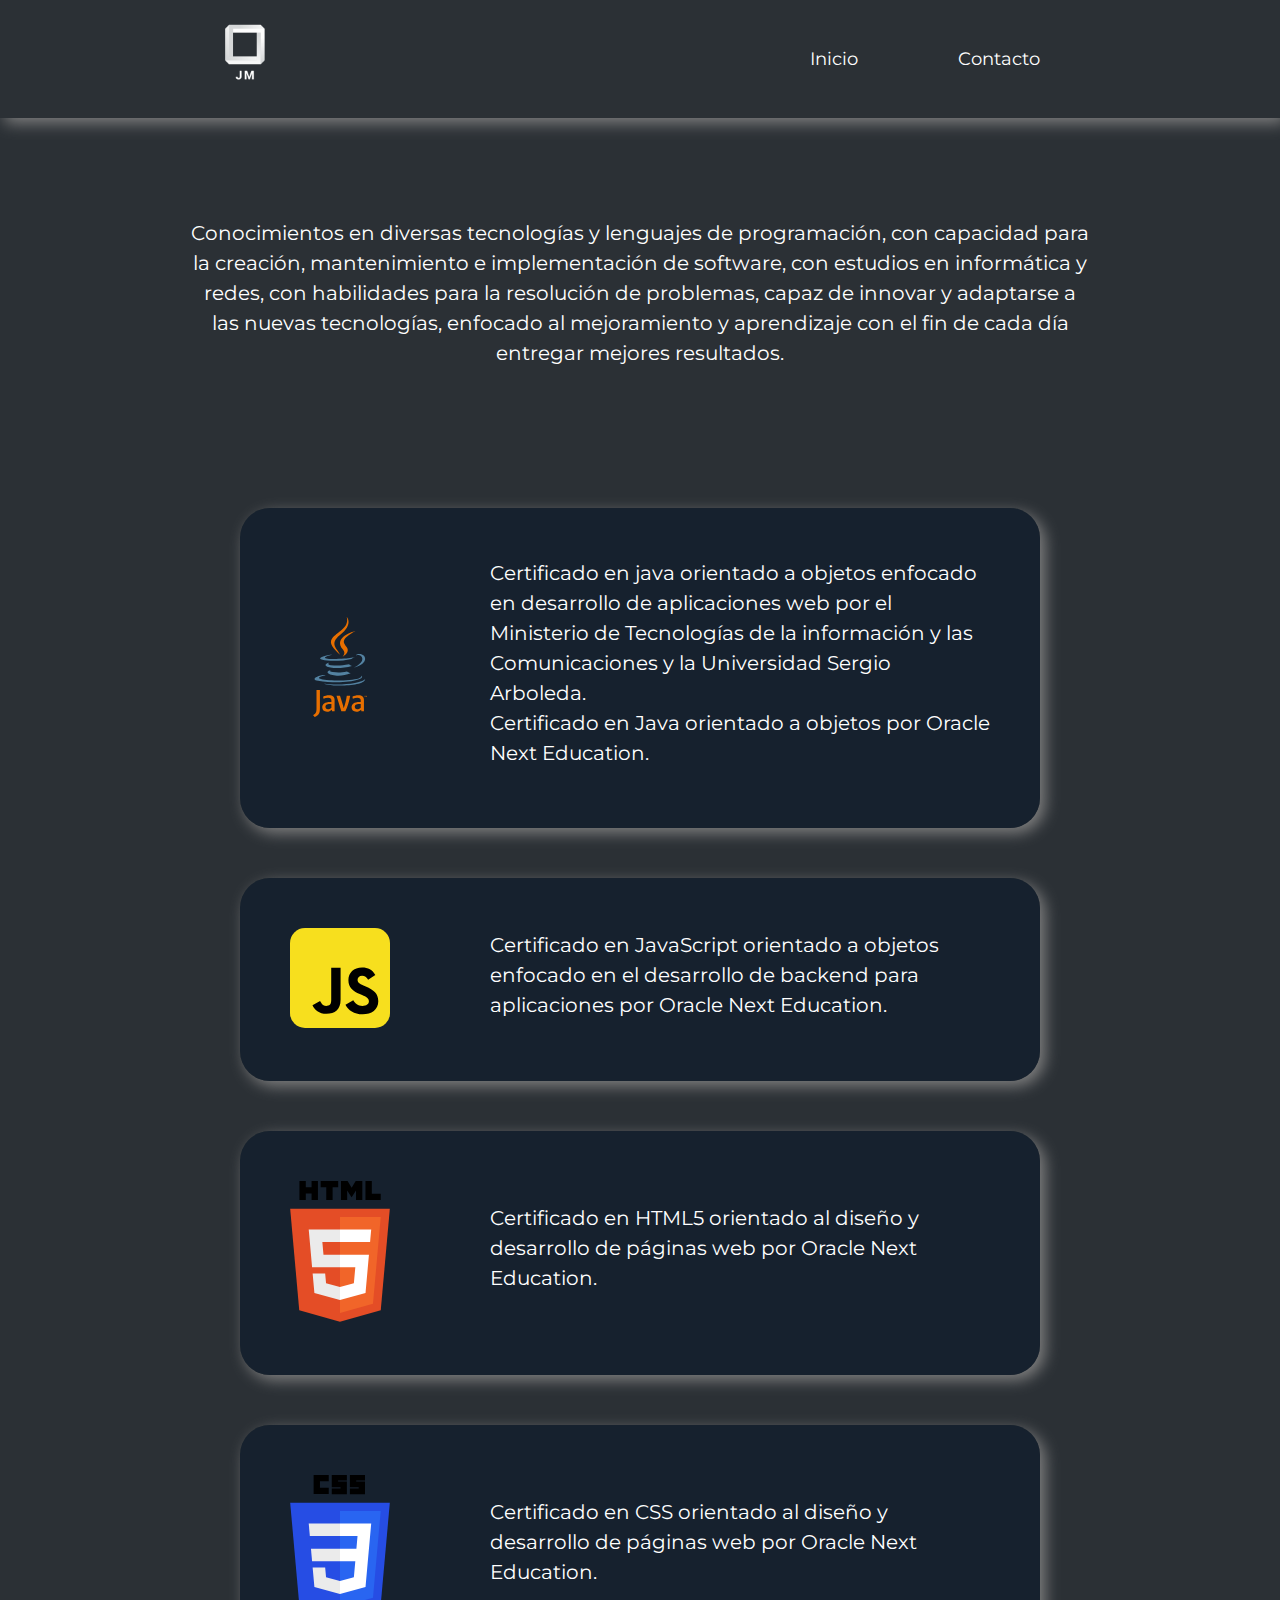
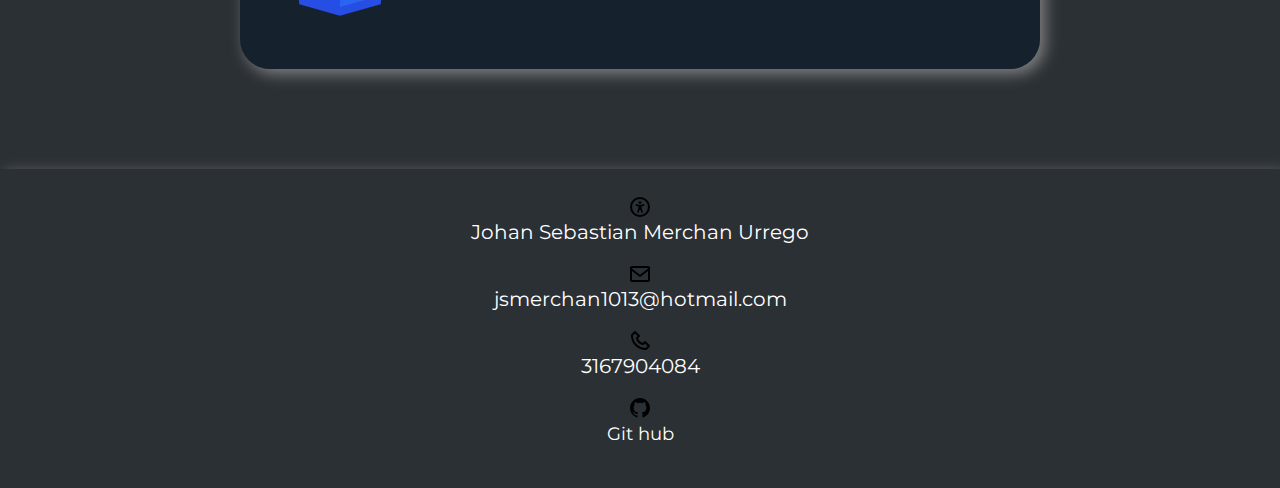
<file: index.html>
<!DOCTYPE html>
<html lang="es">

<head>
    <meta charset="UTF-8">
    <meta http-equiv="X-UA-Compatible" content="IE=edge">
    <meta name="viewport" content="width=device-width, initial-scale=1.0, user-scalable=no">
    <title>Johan Merchan</title>
    <link rel="icon" href="img/logo_transparent.png" type="image/x-icon" />
    <link rel="preconnect" href="https://fonts.googleapis.com">
    <link rel="preconnect" href="https://fonts.gstatic.com" crossorigin>
    <link
        href="https://fonts.googleapis.com/css2?family=Montserrat:wght@300;400;700&family=Open+Sans:wght@300;400;700&family=Playfair+Display&family=Source+Sans+Pro&display=swap"
        rel="stylesheet">
    <link rel="stylesheet" href="assets/base/reset.css">
    <link rel="stylesheet" href="assets/base/variables.css">
    <link rel="stylesheet" href="assets/base/base.css">
    <link rel="stylesheet" href="assets/componentes/index.css">
</head>

<body>
    <header class="container header__container">
        <a href="index.html" class="header__a">
            <img src="img/logo_transparent.png" alt="logo js" class="header__logo" />
        </a>
            <div class="menu__resp" id="mostrar">
                <il class="menu__link menu"><a class="menu__link-a" href="#">Menu</a></il>
            </div>
        <nav id="menu__mostrar" class="header__nav header__nav-remove">
            <ul class="header__list-nav">
                <li class="header__link li__resp"><a class="header__link-a" href="index.html">Inicio</a></li>
               <!--<li class="header__link li__resp"><a class="header__link-a" href="screens/proyectos.html">Proyectos</a></li>-->
                <li class="header__link li__resp"><a class="header__link-a" href="screens/contacto.html">Contacto</a></li>
            </ul>
        </nav>
    </header>
    <main class="container index__container flex flex--center flex--column">
    <!--   <section class="section__slider">
            <div class="slider">
                <div class="sliders">
                    <input type="radio" name="radio-btn" id="radio1" class="radio">
                    <input type="radio" name="radio-btn" id="radio2" class="radio">
                    <input type="radio" name="radio-btn" id="radio3" class="radio">
                    <input type="radio" name="radio-btn" id="radio4" class="radio">
                    <input type="radio" name="radio-btn" id="radio5" class="radio">

                    <figure class="slide__fig first">
                        <a href="screens/proyectos.html#project1">
                            <img src="img/1.jpg" alt="prueba1" class="slide__img">
                            <div class="slide__div-content">
                                <h2 class="slide__title">Combinación de ropa</h2>
                                <p class="slide__p">
                                    Estudiante actual de ingeniería de sistemas, con
                                    conocimientos en actividades relacionadas con la
                                    electrónica, innovación, actualización de equipos de
                                    
                                </p>
                        </a>
                </div>
                </figure>
                <figure class="slide__fig">
                    <a href="screens/proyectos.html#project2">
                        <img src="img/2.jpg" alt="prueba2" class="slide__img">
                        <div class="slide__div-content">
                            <h2 class="slide__title">Historias clínicas</h2>
                            <p class="slide__p">
                                Estudiante actual de ingeniería de sistemas, con
                                conocimientos en actividades relacionadas con la
                                electrónica, innovación, actualización de equipos de
                                
                            </p>
                    </a>
            </div>
            </figure>
            <figure class="slide__fig">
                <a href="screens/proyectos.html#project3">
                    <img src="img/3.jpg" alt="prueba3" class="slide__img">
                    <div class="slide__div-content">
                        <h2 class="slide__title">Generador de contraseñas</h2>
                        <p class="slide__p">
                            Estudiante actual de ingeniería de sistemas, con
                            conocimientos en actividades relacionadas con la
                            electrónica, innovación, actualización de equipos de
                            
                        </p>
                </a>
                </div>
            </figure>
            <figure class="slide__fig">
                <a href="screens/proyectos.html#project4">
                    <img src="img/4.jpg" alt="prueba4" class="slide__img">
                    <div class="slide__div-content">
                        <h2 class="slide__title">Backend</h2>
                        <p class="slide__p">
                            Estudiante actual de ingeniería de sistemas, con
                            conocimientos en actividades relacionadas con la
                            electrónica, innovación, actualización de equipos de
                            
                </a>
                </div>
            </figure>
            <figure class="slide__fig">
                <a href="screens/proyectos.html#project5">
                    <img src="img/5.jpg" alt="prueba5" class="slide__img">
                    <div class="slide__div-content">
                        <h2 class="slide__title">Traductor de kryptoniano</h2>
                        <p class="slide__p">
                            Estudiante actual de ingeniería de sistemas, con
                            conocimientos en actividades relacionadas con la
                            electrónica, innovación, actualización de equipos de
                            
                        </p>
                </a>
                </div>
            </figure>
            <div class="auto__nav">
                <div class="auto__btn1"></div>
                <div class="auto__btn2"></div>
                <div class="auto__btn3"></div>
                <div class="auto__btn4"></div>
                <div class="auto__btn5"></div>
            </div>
            </div>
            <div class="manual__nav">
                <label for="radio1" class="manual__btn"></label>
                <label for="radio2" class="manual__btn"></label>
                <label for="radio3" class="manual__btn"></label>
                <label for="radio4" class="manual__btn"></label>
                <label for="radio5" class="manual__btn"></label>
            </div>
            </div>
        </section>--> 

        <section class="section__container">
            <p class="section__container-p">Conocimientos en diversas tecnologías y lenguajes de programación, con
                capacidad para la creación, mantenimiento e implementación de software, con estudios en informática y
                redes, con habilidades para la resolución de problemas, capaz de innovar y adaptarse a las nuevas
                tecnologías, enfocado al mejoramiento y aprendizaje con el fin de cada día entregar mejores resultados.
            </p>
        </section>
        <section class="section__abilities">
            <div class="section__abilities-div">
                <figure class="section__abilities-figure java__fig">
                    <img src="img/java.svg" alt="java" class="section__img">
                </figure class="section__abilities-figure">
                <article class="section__abilities-article">
                    <p class="section__abilities-p">
                        Certificado en java orientado a objetos enfocado en desarrollo de aplicaciones web por el
                        Ministerio de Tecnologías de la información y las Comunicaciones y la Universidad Sergio
                        Arboleda.<br>

                        Certificado en Java orientado a objetos por Oracle Next Education.
                    </p>
                </article>
            </div>
            <div class="section__abilities-div">
                <figure class="section__abilities-figure">
                    <img src="img/javascript.svg" alt="javascript" class="section__img">
                </figure>
                <article class="section__abilities-article">
                    <p class="section__abilities-p">
                        Certificado en JavaScript orientado a objetos enfocado en el desarrollo de backend para
                        aplicaciones por Oracle Next Education.
                    </p>
                </article>
            </div>
            <div class="section__abilities-div">
                <figure class="section__abilities-figure">
                    <img src="img/html-5.svg" alt="HTML" class="section__img">
                </figure>
                <article class="section__abilities-article">
                    <p class="section__abilities-p">
                        Certificado en HTML5 orientado al diseño y desarrollo
                        de páginas web por Oracle Next Education.
                    </p>
                </article>
            </div>
            <div class="section__abilities-div">
                <figure class="section__abilities-figure">
                    <img src="img/css-3.svg" alt="css" class="section__img">
                </figure>
                <article class="section__abilities-article">
                    <p class="section__abilities-p">
                        Certificado en CSS orientado al diseño y desarrollo
                        de páginas web por Oracle Next Education.
                    </p>
                </article>
            </div>
        </section>
    </main>
    <footer class="footer__container">
        <ul class="footer__list">
            <img src="img/person.svg" alt="nombre">
            <li class="footer__list-element">Johan Sebastian Merchan Urrego</li>
            <img src="img/email.svg" alt="email">
            <li class="footer__list-element">jsmerchan1013@hotmail.com</li>
            <img src="img/phone.svg" alt="telefono">
            <li class="footer__list-element">3167904084</li>
            <img src="img/github.svg" alt="Git hub">
            <li class="footer__list-element"><a class="header__link-a" href="https://github.com/Jsmerchanu/Portafolio.git">Git hub</a></li>
        </ul>
    </footer>
    <script type="module" src="controllers/slider.js"></script>
    <script type="module" src="controllers/menuresp.js"></script>
</body>

</html>
</file>
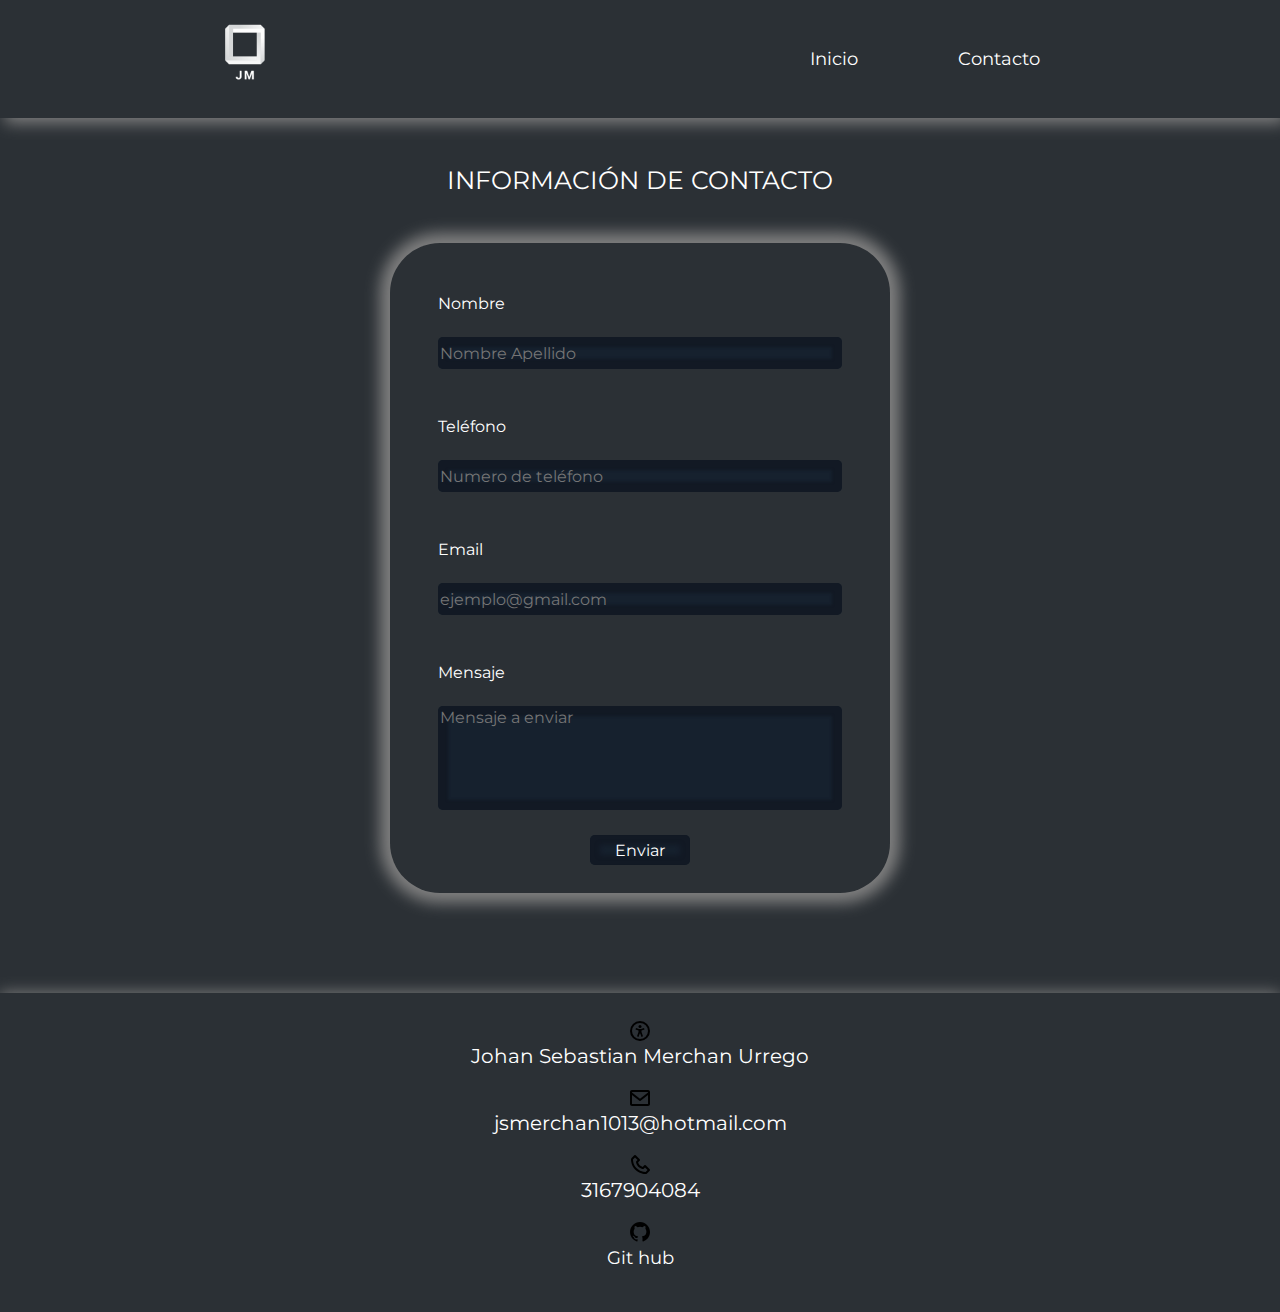
<file: screens/contacto.html>
<!DOCTYPE html>
<html lang="en">

<head>
    <meta charset="UTF-8">
    <meta http-equiv="X-UA-Compatible" content="IE=edge">
    <meta name="viewport" content="width=device-width, initial-scale=1.0, user-scalable=no">
    <title>Document</title>
    <link rel="icon" href="../img/logo_transparent.png" type="image/x-icon" />
    <link rel="preconnect" href="https://fonts.googleapis.com">
    <link rel="preconnect" href="https://fonts.gstatic.com" crossorigin>
    <link
        href="https://fonts.googleapis.com/css2?family=Montserrat:wght@300;400;700&family=Open+Sans:wght@300;400;700&family=Playfair+Display&family=Source+Sans+Pro&display=swap"
        rel="stylesheet">
    <link rel="stylesheet" href="../assets/base/reset.css">
    <link rel="stylesheet" href="../assets/base/variables.css">
    <link rel="stylesheet" href="../assets/base/base.css">
    <link rel="stylesheet" href="../assets/componentes/contacto.css">

</head>

<body>
    <header class="container header__container">
        <a href="../index.html" class="header__a">
            <img src="../img/logo_transparent.png" alt="logo js" class="header__logo" />
        </a>
        <div class="menu__resp" id="mostrar">
            <il class="menu__link menu"><a class="menu__link-a" href="#">Menu</a></il>
        </div>
        <nav id="menu__mostrar" class="header__nav header__nav-remove">
            <ul class="header__list-nav">
                <li class="header__link li__resp"><a class="header__link-a" href="../index.html">Inicio</a></li>
                <!--<li class="header__link li__resp"><a class="header__link-a" href="../screens/proyectos.html">Proyectos</a></li>-->
                <li class="header__link li__resp"><a class="header__link-a" href="../screens/contacto.html">Contacto</a></li>
            </ul>
        </nav>
    </header>
    <main class="container index__container flex flex--center flex--column">
        <section class="informacion">
            <h1 class="informacion__title">Información de contacto</h1>
            <div class="container__form">
                <form action="https://formsubmit.co/8dd081bda41484a7fc76eecfc33835a1" method="POST" class="informacion__form flex flex--column">
                    <div class="element__form">
                        <label class="informacion__label" for="nombre">Nombre</label>
                        <input name="nombre" id="nombre" class="informacion__input" type="text"
                            placeholder="Nombre Apellido" required />
                    </div>
                    <div class="element__form">
                        <label class="informacion__label" for="telefono">Teléfono</label>
                        <input name="telefono" id="telefono" class="informacion__input" type="number"
                            placeholder="Numero de teléfono" required />
                    </div>
                    <div class="element__form">
                        <label class="informacion__label" for="email">Email</label>
                        <input name="email" id="email" class="informacion__input" type="email"
                            placeholder="ejemplo@gmail.com" required />
                    </div>
                    <div class="element__form">
                        <label class="informacion__label" for="mensaje">Mensaje</label>
                        <textarea class="informacion__textarea" name="mensaje" id="mensaje"
                            placeholder="Mensaje a enviar" required ></textarea>
                    </div>
                    <input class="button button__click" id="input__btn" type="submit" value="Enviar">
                    <input type="hidden" name="_next" value="https://jsmerchanu.github.io/Portafolio/index.html">
                    <input type="hidden" name="_captcha" value="false">
                    

                </form>
            </div>
        </section>
    </main>
    <footer class="footer__container">
        <ul class="footer__list">
            <img src="../img/person.svg" alt="nombre">
            <li class="footer__list-element">Johan Sebastian Merchan Urrego</li>
            <img src="../img/email.svg" alt="email">
            <li class="footer__list-element">jsmerchan1013@hotmail.com</li>
            <img src="../img/phone.svg" alt="telefono">
            <li class="footer__list-element">3167904084</li>
            <img src="../img/github.svg" alt="Git hub">
            <li class="footer__list-element"><a class="header__link-a" href="https://github.com/Jsmerchanu/Portafolio.git">Git hub</a></li>
        </ul>
    </footer>
    <script type="module" src="../controllers/menuresp.js"></script>
</body>

</html>
</file>
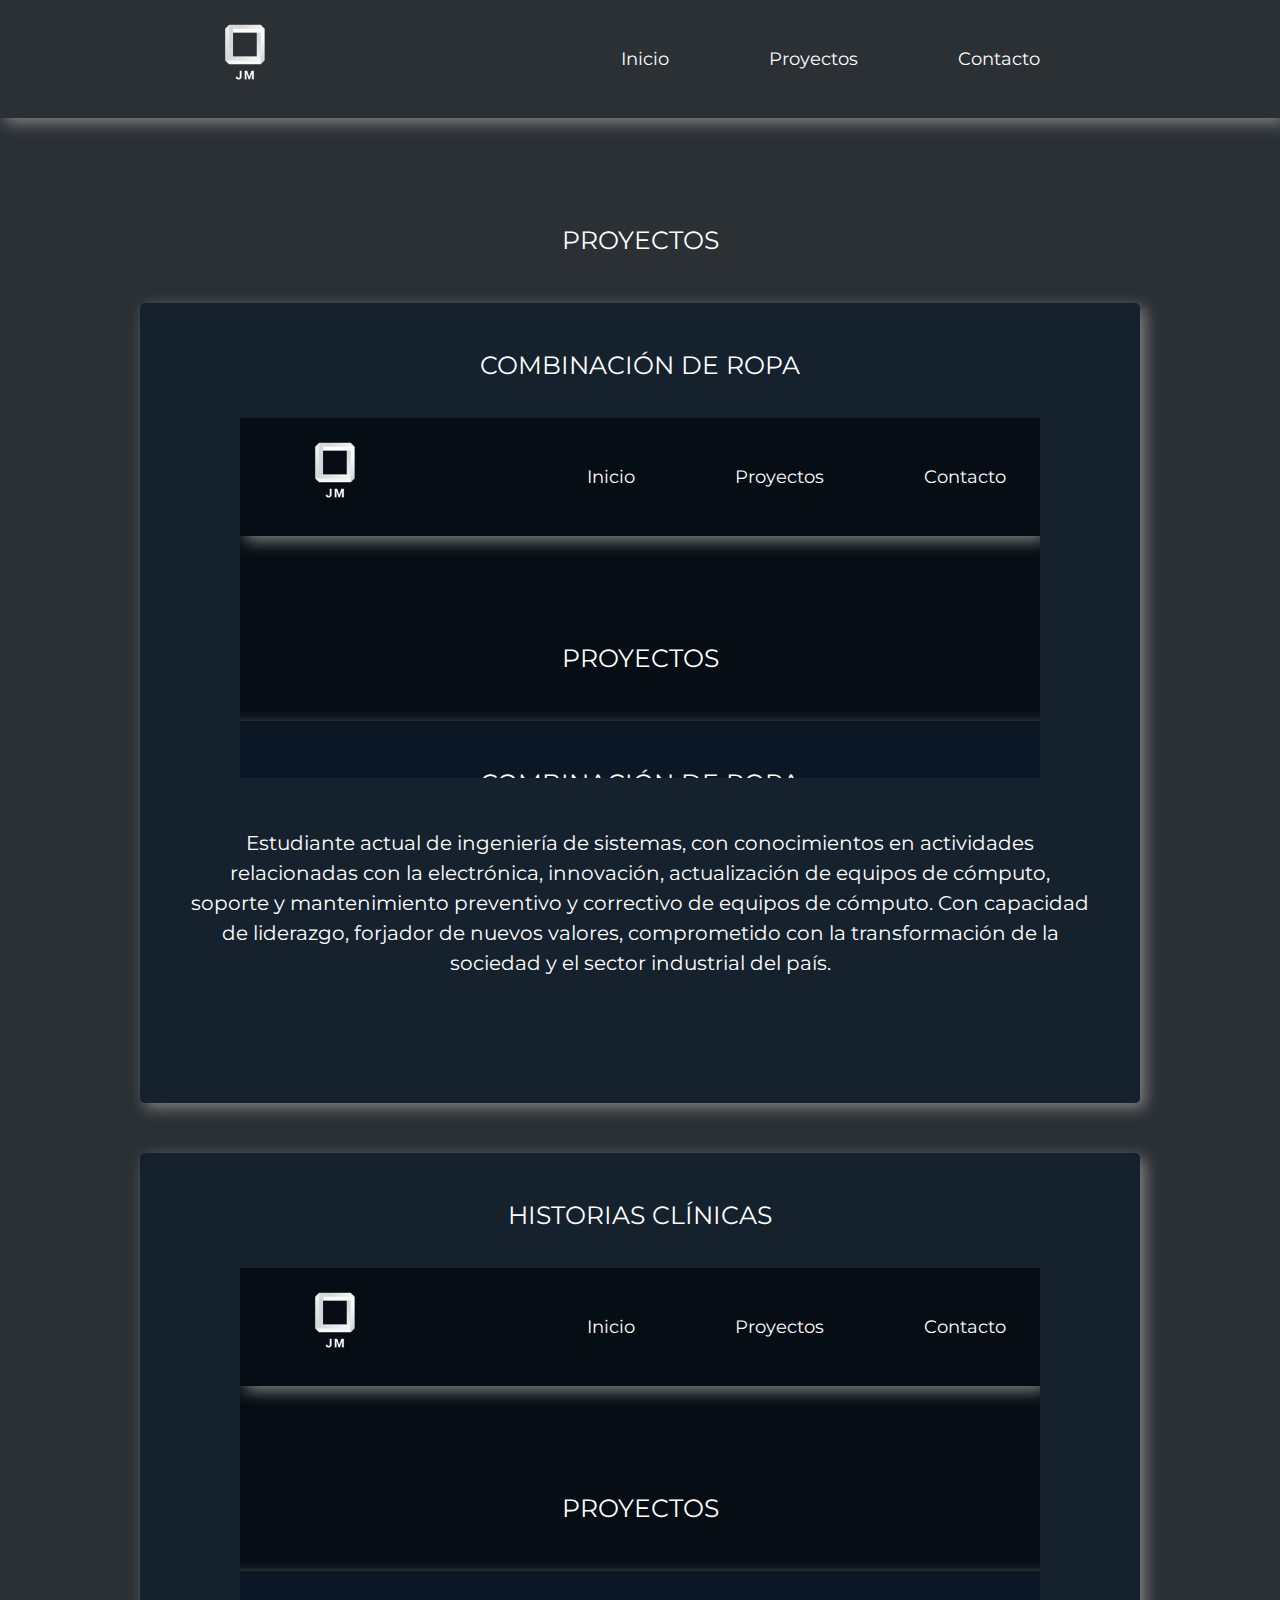
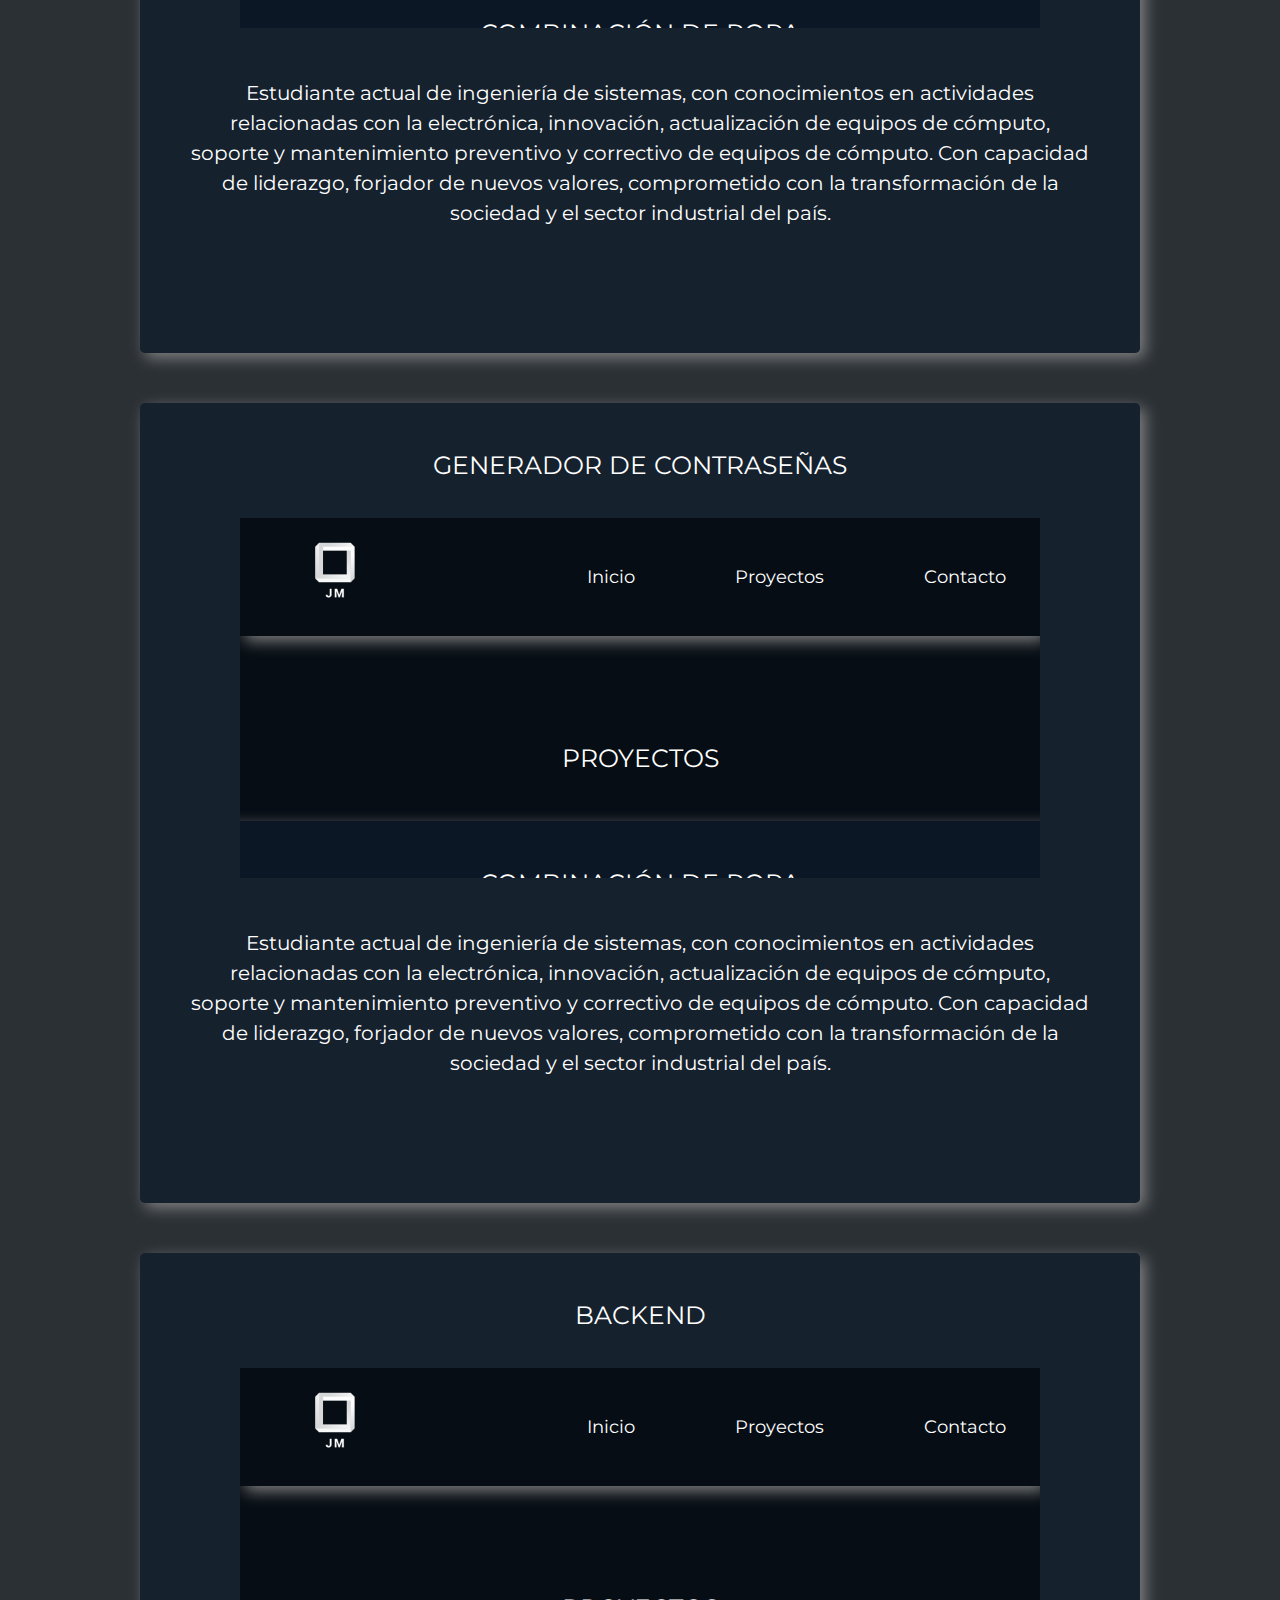
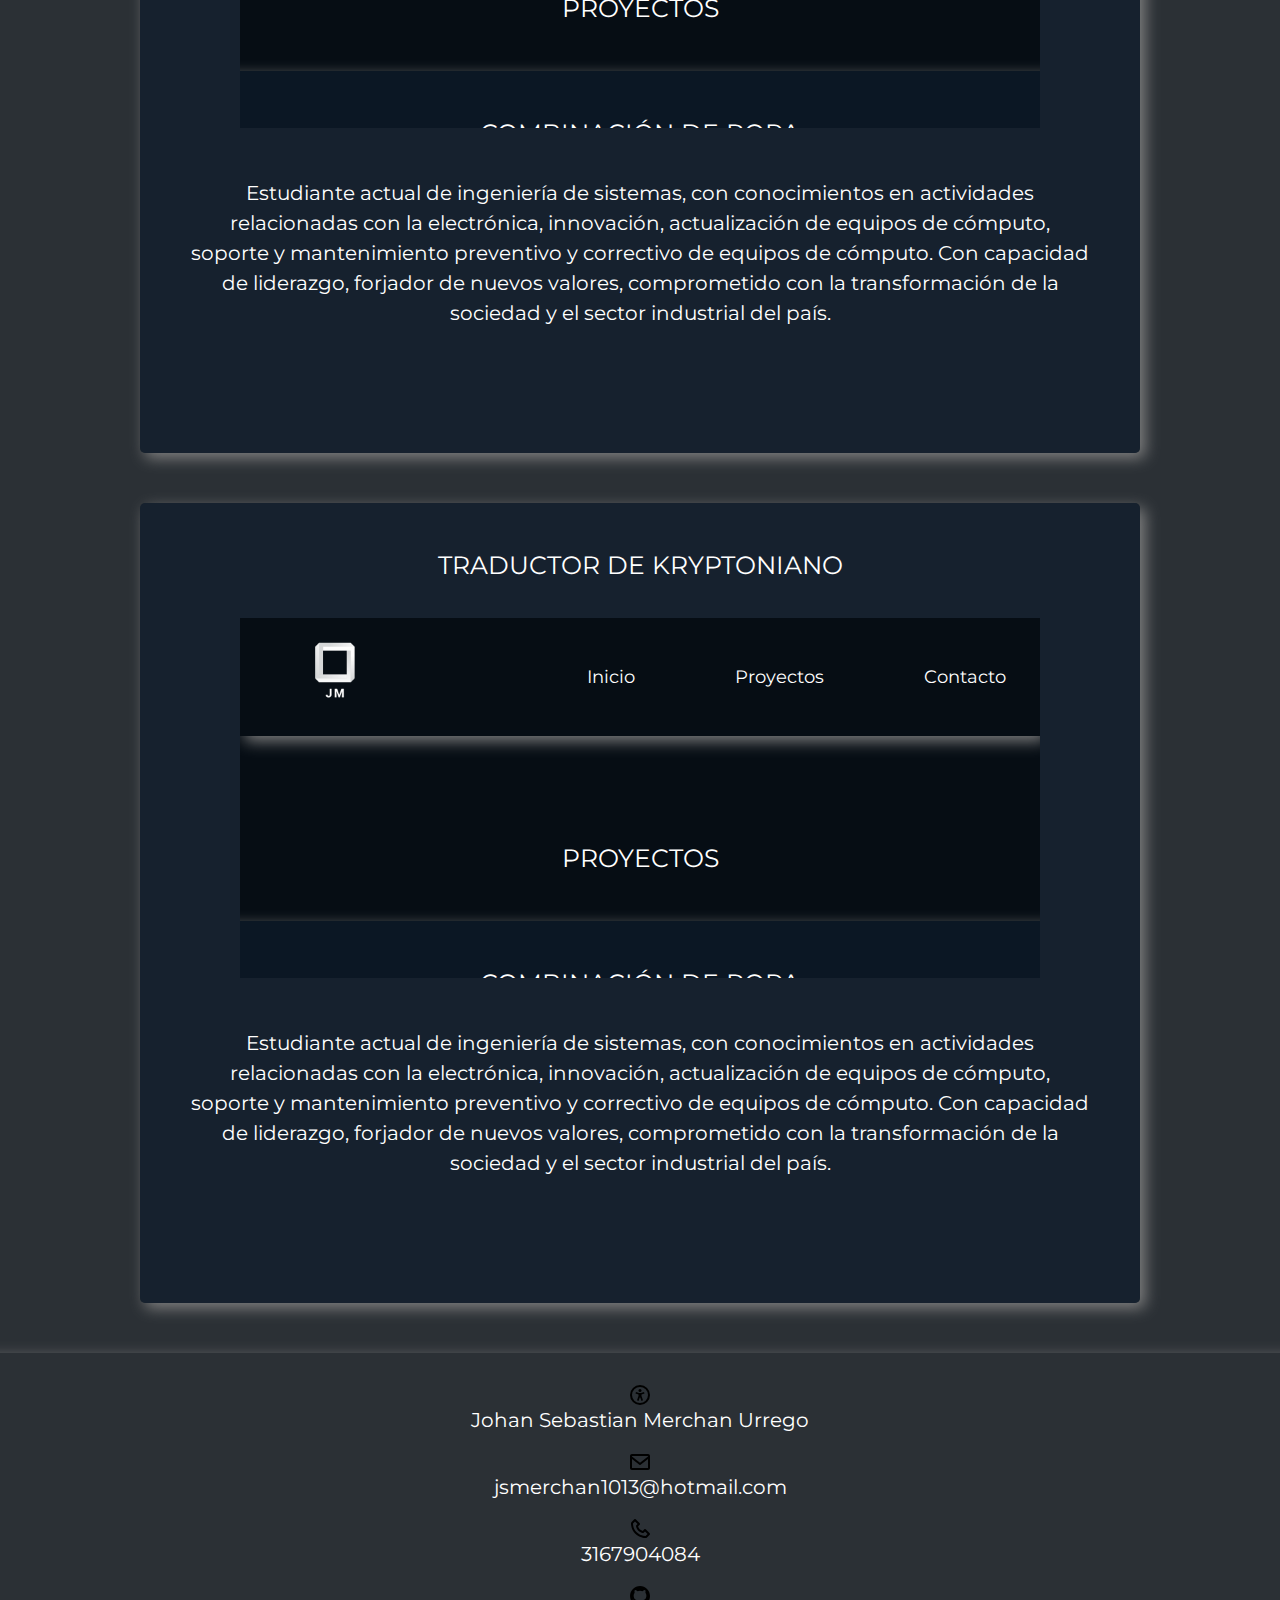
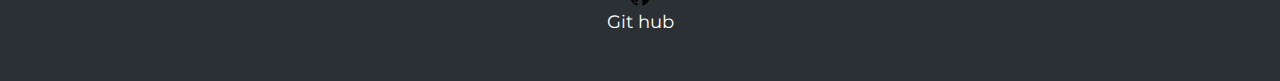
<file: screens/proyectos.html>
<!DOCTYPE html>
<html lang="en">

<head>
    <meta charset="UTF-8">
    <meta http-equiv="X-UA-Compatible" content="IE=edge">
    <meta name="viewport" content="width=device-width, initial-scale=1.0, user-scalable=no">
    <title>Document</title>
    <link rel="icon" href="../img/logo_transparent.png" type="image/x-icon" />
    <link rel="preconnect" href="https://fonts.googleapis.com">
    <link rel="preconnect" href="https://fonts.gstatic.com" crossorigin>
    <link
        href="https://fonts.googleapis.com/css2?family=Montserrat:wght@300;400;700&family=Open+Sans:wght@300;400;700&family=Playfair+Display&family=Source+Sans+Pro&display=swap"
        rel="stylesheet">
    <link rel="stylesheet" href="../assets/base/reset.css">
    <link rel="stylesheet" href="../assets/base/variables.css">
    <link rel="stylesheet" href="../assets/base/base.css">
    <link rel="stylesheet" href="../assets/componentes/proyectos.css">
</head>

<body>
    <header class="container header__container">
        <a href="../index.html" class="header__a">
            <img src="../img/logo_transparent.png" alt="logo js" class="header__logo" />
        </a>
        <div class="menu__resp" id="mostrar">
            <il class="menu__link menu"><a class="menu__link-a" href="#">Menu</a></il>
        </div>
        <nav id="menu__mostrar" class="header__nav header__nav-remove">
            <ul class="header__list-nav">
                <li class="header__link li__resp"><a class="header__link-a" href="../index.html">Inicio</a></li>
                <li class="header__link li__resp"><a class="header__link-a" href="../screens/proyectos.html">Proyectos</a>
                </li>
                <li class="header__link li__resp"><a class="header__link-a" href="../screens/contacto.html">Contacto</a>
                </li>
            </ul>
        </nav>
    </header>
    <main class="container index__container flex flex--center flex--column">
        <section class="projects">
            <h1 class="projects__title">Proyectos</h1>
            <div class="project" id="project1">
                <h2 class="project__title">Combinación de ropa</h2>
                <iframe class="project__element" src="#"></iframe>
                <p class="project__p">Estudiante actual de ingeniería de sistemas, con
                    conocimientos en actividades relacionadas con la
                    electrónica, innovación, actualización de equipos de
                    cómputo, soporte y mantenimiento preventivo y
                    correctivo de equipos de cómputo. Con capacidad
                    de liderazgo, forjador de nuevos valores,
                    comprometido con la transformación de la sociedad
                    y el sector industrial del país.</p>
            </div>
            <div class="project" id="project2">
                <h2 class="project__title">Historias clínicas</h2>
                <iframe class="project__element" src="#"></iframe>
                <p class="project__p">Estudiante actual de ingeniería de sistemas, con
                    conocimientos en actividades relacionadas con la
                    electrónica, innovación, actualización de equipos de
                    cómputo, soporte y mantenimiento preventivo y
                    correctivo de equipos de cómputo. Con capacidad
                    de liderazgo, forjador de nuevos valores,
                    comprometido con la transformación de la sociedad
                    y el sector industrial del país.</p>
            </div>
            <div class="project" id="project3">
                <h2 class="project__title">Generador de contraseñas</h2>
                <iframe class="project__element" src="#"></iframe>
                <p class="project__p">Estudiante actual de ingeniería de sistemas, con
                    conocimientos en actividades relacionadas con la
                    electrónica, innovación, actualización de equipos de
                    cómputo, soporte y mantenimiento preventivo y
                    correctivo de equipos de cómputo. Con capacidad
                    de liderazgo, forjador de nuevos valores,
                    comprometido con la transformación de la sociedad
                    y el sector industrial del país.</p>
            </div>
            <div class="project" id="project4">
                <h2 class="project__title">Backend</h2>
                <iframe class="project__element" src="#"></iframe>
                <p class="project__p">Estudiante actual de ingeniería de sistemas, con
                    conocimientos en actividades relacionadas con la
                    electrónica, innovación, actualización de equipos de
                    cómputo, soporte y mantenimiento preventivo y
                    correctivo de equipos de cómputo. Con capacidad
                    de liderazgo, forjador de nuevos valores,
                    comprometido con la transformación de la sociedad
                    y el sector industrial del país.</p>
            </div>
            <div class="project" id="project5">
                <h2 class="project__title">Traductor de kryptoniano</h2>
                <iframe class="project__element" src="#"></iframe>
                <p class="project__p">Estudiante actual de ingeniería de sistemas, con
                    conocimientos en actividades relacionadas con la
                    electrónica, innovación, actualización de equipos de
                    cómputo, soporte y mantenimiento preventivo y
                    correctivo de equipos de cómputo. Con capacidad
                    de liderazgo, forjador de nuevos valores,
                    comprometido con la transformación de la sociedad
                    y el sector industrial del país.</p>
            </div>

        </section>
        <footer class="footer__container">
            <ul class="footer__list">
                <img src="../img/person.svg" alt="nombre">
                <li class="footer__list-element">Johan Sebastian Merchan Urrego</li>
                <img src="../img/email.svg" alt="email">
                <li class="footer__list-element">jsmerchan1013@hotmail.com</li>
                <img src="../img/phone.svg" alt="telefono">
                <li class="footer__list-element">3167904084</li>
                <img src="../img/github.svg" alt="Git hub">
                <li class="footer__list-element"><a class="header__link-a" href="https://github.com/Jsmerchanu/Portafolio.git">Git hub</a></li>
            </ul>
        </footer>
    </main>
    <script type="module" src="../controllers/menuresp.js"></script>
</body>

</html>
</file>
<file: assets/base/variables.css>
:root{
    --font-family: 'Montserrat', sans-serif;
    --font-family-logo: 'Montserrat', sans-serif;
    --font-input: 300;

    --font-size-logo: 28px;
    --font-size-card-title: 28px;
    --font-size-input-label: 20px;
    --font-size-button: 22px;
    --font-size-form-fieldset: 22px;
    --font-size-table-header: 22px;
    --font-size-modal-title: 28px;
    --font-size-modal-button: 28px;

    --primary-color: #0071ea;
    --secundary-color: #03090fd7;
    --contrast-dark-color: #ffffff;
    --contrast-ligth-color: #6e6d6d;
    --info-color: #df2525;
    --sucess-color: #047900;
    --transparency-color: #4d4d4d33;

    --shadow: 0 5px 10px #55a6ff38;
}
</file>
<file: assets/componentes/index.css>
::-webkit-scrollbar {
    display: none;
}


.header__container {
    display: flex;
    flex-direction: row;
    justify-content: space-between;
    box-shadow: 5px 5px 15px gray;
}
.header__a {
    width: 100px;
    margin: 5px;
}
.header__logo {
    width: 100px
}
.menu{
    visibility: hidden;
}

.header__list-nav {
    display: flex;
    justify-content: space-between;
    margin: 50px;
}
.header__link {
    padding-left: 100px;
}
.link{
    visibility: hidden;
}
.header__link-a{
    font-size: 18px;
    
}
.header__link:hover{
    
   transform: scale(1.15);
   text-decoration-line: underline;
}


/*----------------------------------*/

.slider{
    width: 1000px;
    height: 400px;
    border-radius: 50px;
    overflow: hidden;
    margin-top: 100px;
    box-shadow: 5px 5px 15px gray;
}
.sliders{
    width: 500%;
    height: 400px;
    display: flex;    
}
.radio{
    display: none;
}
.slide__fig{
    display: flex;
    flex-direction: row;
    align-items: flex-start;
    width: 20%;
    transition: 2s;
    border-radius: 50px;
    background-color: #0e1c2bb7;
}

.slide__img{
    width: 500px;
    height: 400px;
    border-radius: 50px;
}
.slide__div-content{
    display: flex;
    flex-direction: column;
    align-items: center;
    justify-content: center;
    width: 100%;
    
}
.slide__title{
    display: flex;
    justify-content: space-around;
    margin-top: 8%;
    margin-bottom: 4%;
    font-size: 25px;
    text-transform: uppercase;
}
.slide__p{
    margin: 0% 5% 5%;
    font-size: 18px;
    text-align: center;
    line-height: 1.3;
    
}

.manual__nav{
    position: absolute;
    width: 1000px;
    margin-top: -40px;
    display: flex;
    justify-content: center;    
}
.manual__btn{
    border: 1px solid gray;
    box-shadow: inset 0 0 3px 2px rgb(18, 25, 36);
    padding: 5px;
    border-radius: 10px;
    cursor: pointer;
    transition: 1s;
}
.manual__btn:not(:last-child){
    margin-right: 40px;
}
.manual__btn:hover{
    background: blue;
}
#radio1:checked ~ .first{
    margin-left: 0;
}
#radio2:checked ~ .first{
    margin-left: -20%;
}
#radio3:checked ~ .first{
    margin-left: -40%;
}
#radio4:checked ~ .first{
    margin-left: -60%;
}
#radio5:checked ~ .first{
    margin-left: -80%;
}
.auto__nav{
    position: absolute;
    display: flex;
    width: 1000px;
    justify-content: center;
    margin-top: 360px;
    align-items: center;  
}
.auto__nav div{
    border: 1px solid #0e1c2bb7;
    padding: 5px;
    border-radius: 10px;
    transition: 1s;
}
.auto__nav div:not(:last-child){
    margin-right: 40px;
}
#radio1:checked ~ .auto__nav .auto__btn1{
    background: white;
}
#radio2:checked ~ .auto__nav .auto__btn2{
    background: white;
}
#radio3:checked ~ .auto__nav .auto__btn3{
    background: white;
}
#radio4:checked ~ .auto__nav .auto__btn4{
    background: white;
}
#radio5:checked ~ .auto__nav .auto__btn5{
    background: white;
}

/*----------------------------------*/

.projects__container-element {
    
    border-radius: 50px;
    box-shadow: 5px 5px 15px gray;
    height: 100%;
    width: 100%;
    margin-top: 100px;
}
.element__title {
    display: flex;
    justify-content: center;
    margin-top: 5%;
    margin-bottom: 4%;
    font-size: 25px;
    text-transform: uppercase;
}
.projects__container-element-a {
    display: flex;
    height: 100%;
    width: 100%;
}
.element__img {
    height: 170px;
    width: 200px;
    margin-left: 5%;
}
.element__p {
    margin-bottom: 10%;
    font-size: 20px;
    margin: 5%;
    text-align: center;
    line-height: 1.5;


/*----------------------------------*/

}
.section__container-p {
    margin-top: 100px;
    margin-bottom: 10%;
    font-size: 20px;
    text-align: center;
    line-height: 1.5;
}

/*----------------------------------*/


.section__abilities{
    margin-bottom: 50px;
}
.section__abilities-div{
    display: flex;
    align-items: center;
    justify-content: center;
    margin: 50px;
    background-color: #0e1c2bb7;
    box-shadow: 5px 5px 15px gray;
    border-radius: 30px;
}
.section__abilities-div:hover{
    transform: scale(1.10);
    
}
.section__abilities-figure{
    width: 100px;
    margin: 50px;
    align-items: center;
}

.section__abilities-p{
    margin: 50px;
    margin-bottom: 10%;
    font-size: 20px;
    text-align: start;
    line-height: 1.5;
}




/*----------------------------------*/

.footer__container {
    display: flex;
    flex-direction: column;
    box-shadow: 5px 5px 15px gray;
}

.footer__list {
    margin-bottom: 10%;
    font-size: 20px;
    margin: 2%;
    text-align: center;
}

.footer__list-element {
    padding-bottom: 20px;
}

/*----------------------------------*/


@media (max-width: 1200px) {

}
@media (max-width: 992px) {
    
}
@media (max-width: 768px) {
    
}
@media (max-width: 576px) {
    
    .header__a, .header__logo{
        width: 5rem;  
        display: flex;
        align-items: center;

    }
    .menu{
        visibility: inherit;
    }
    .menu:hover{
    
        transform: scale(1.15);
        text-decoration-line: underline;
     }
    .menu__resp{
        display: flex;
        justify-content: center;
        align-items: center;
        margin-right: 30%;
        font-size: 18px;
    }
    .header__nav{
        width: 50%;
        height: 100%;
        position: fixed;
        display: flex;
        align-items: center;
        background: #0e1c2bb7;
    }
    .header__nav-remove{
        visibility: hidden;
    }
    .header__nav-m{
        visibility: visible;
    }
    
    nav{
        width: 20%;
        margin-right:40%;
        
    }
    .link{
        visibility: visible;
        
    }
    .header__list-nav{
        display: flex;
        flex-direction: column;
        margin: 0;
    }
    .header__link{
        padding: 50%;
        line-height: 2;
    }
    
    

/*----------------------------*/
    .slider{
        width: 100vw;
        height: 70vw;
        border-radius: 0;

    }
    .sliders{
        height: 110vw;
    }
    
    .section__slider{
        display: flex;
        align-items: center;
        
    }
    
    .manual__nav, .auto__nav{
        display: none;
    }
    .slide__fig{
        border-radius: 0;
        height: 65%;
        display: flex;
        align-items: center;
    }
    .slide__img{
        width: 100%;
        height: 50vw;
        border-radius: 0;
    }
    .slide__div-content{
        display: flex;
        
        
    }
    .slide__title{
        display: flex;
        justify-content: space-around;
        margin-top: 4%;
        margin-bottom: 7%;
        font-size: 17px;
        text-transform: uppercase;
        text-align: center;
    }
    .slide__p{
        
        margin: 0% 5% 5%;
        font-size: 15px;
        text-align: center;
        line-height: 1.3;
    }
    .section__container-p{
        font-size: 17px;
        line-height: 1.3;
        text-align: center;
    }
    
    .section__abilities-figure{
        width: 75%;
        margin: 0 10%;
    }
    .java__fig{
        width: 100%;
        
    }
    .section__abilities-div{
        width: 100vw;
        height: 50vw;
        border-radius: 0;
    }
    .section__abilities-p{
        margin: 0;
        font-size: 13px;
        text-align: start;
        line-height: 1.3;
        margin-right: 5%;
    }
    .footer__list-element{
        font-size: 13px;
        
    }
    }
</file>
<file: assets/componentes/contacto.css>
::-webkit-scrollbar {
    display: none;
}

/*----------------------------------*/

.header__container {
    display: flex;
    flex-direction: row;
    justify-content: space-between;
    box-shadow: 5px 5px 15px gray;
}
.header__a {
    width: 100px;
    margin: 5px;
}
.header__logo {
    width: 100px
}
.menu{
    visibility: hidden;
}
.header__list-nav {
    display: flex;
    justify-content: space-between;
    margin: 50px;
}
.header__link {
    padding-left: 100px;
}
.link{
    visibility: hidden;
}
.header__link-a{
    font-size: 18px;
}
.header__link:hover{
    
    transform: scale(1.15);
    text-decoration-line: underline;
 }

/*----------------------------------*/

.informacion__title {
    display: flex;
    justify-content: center;
    margin: 50px;
    font-size: 25px;
    text-transform: uppercase;
}
.container__form {
    display: flex;
    align-items: center;
    justify-content: center;
    width: 500px;
    height: 650px;
    box-shadow: 0 0 15px 10px gray;
    margin-bottom: 100px;
    border-radius: 50px;
}
.informacion__form {
    display: flex;
    flex-direction: column;
    justify-content: center;
    align-items: center;
    margin-top: 80px;
    margin-bottom: 80px;
}
.element__form {
    display: flex;
    flex-direction: column;
    margin: 25px;
}
.informacion__label {
    margin-bottom: 25px;
}
.informacion__input {
    border-radius: 5px;
    width: 400px;
    height: 30px;
    box-shadow: inset 0 0 3px 10px rgb(18, 25, 36);
    background-color: #0e1c2bb7;
}
.informacion__textarea {
    border-radius: 5px;
    width: 400px;
    height: 100px;
    box-shadow: inset 0 0 3px 10px rgb(18, 25, 36);
    background-color: #0e1c2bb7;
    resize: none;
}
.button {
    box-shadow: inset 0 0 5px 10px rgb(18, 25, 36);
    background-color: #0e1c2bb7;
    width: 100px;
    height: 30px;
    border-radius: 5px;
}
.button:hover{
    box-shadow: 0 0 15px rgba(128,128,128,0.8);
}
.button__click:active{
    width: 95px;
    height: 25px;
}

/*----------------------------------*/

.footer__container {
    display: flex;
    flex-direction: column;
    box-shadow: 0px 0px 15px gray;
}
.footer__list {
    margin-bottom: 10%;
    font-size: 20px;
    margin: 2%;
    text-align: center;
}
.footer__list-element {
    padding-bottom: 20px;
}

/*--------------------------------------------*/
@media (max-width: 576px) {
    
    .header__a, .header__logo{
        width: 5rem;  
        display: flex;
        align-items: center;

    }
    .menu{
        visibility: inherit;
    }
    .menu:hover{
    
        transform: scale(1.15);
        text-decoration-line: underline;
     }
    .menu__resp{
        display: flex;
        justify-content: center;
        align-items: center;
        margin-right: 30%;
        font-size: 18px;
    }
    .header__nav{
        width: 50%;
        height: 100%;
        position: fixed;
        display: flex;
        align-items: center;
        background: #0e1c2bb7;
    }
    .header__nav-remove{
        visibility: hidden;
    }
    .header__nav-m{
        visibility: visible;
    }
    
    nav{
        width: 20%;
        margin-right:40%;
        
    }
    .link{
        visibility: visible;
        
    }
    .header__list-nav{
        display: flex;
        flex-direction: column;
        margin: 0;
    }
    .header__link{
        padding: 50%;
        line-height: 2;
    }
    .informacion__title{
        font-size: 16px;
    }
    .container__form{
        width: 100vw;
        height: 150vw;
        border-radius: 0;
    }
    .element__form{
        margin: 3%;
        
    }
    .informacion__input{
        width: 300px;
    }
    .informacion__textarea{
        width: 300px;
    }
    .footer__list-element{
        font-size: 13px;
        
    }
}
</file>
<file: assets/componentes/proyectos.css>
::-webkit-scrollbar {
    display: none;
}

/*----------------------------------*/

.header__container {
    display: flex;
    flex-direction: row;
    justify-content: space-between;
    box-shadow: 5px 5px 15px gray;
}
.header__a {
    width: 100px;
    margin: 5px;
}
.header__logo {
    width: 100px
}
.menu{
    visibility: hidden;
}
.header__list-nav {
    display: flex;
    justify-content: space-between;
    margin: 50px;
}
.header__link {
    padding-left: 100px;
}
.link{
    visibility: hidden;
}
.header__link-a{
    font-size: 18px;
}
.header__link:hover{
    
    transform: scale(1.15);
    text-decoration-line: underline;
 }
/*----------------------------------*/

.projects h1 {
    display: flex;
    justify-content: space-around;
    margin-top: 10%;
    margin-bottom: 4%;
    font-size: 25px;
    text-transform: uppercase;
}
.project {
    display: flex;
    flex-direction: column;
    align-items: center;
    border-radius: 5px;
    box-shadow: 5px 5px 15px gray;
    height: 800px;
    width: 1000px;
    margin: 50px;
    background: #0e1c2bb7;
}
.project__title {
    display: flex;
    justify-content: space-around;
    margin-top: 5%;
    margin-bottom: 4%;
    font-size: 25px;
    text-transform: uppercase;
}
.project__element {
    height: 45%;
    width: 80%;
    margin-bottom: 5%;
}
.project__p {
    margin-left: 5%;
    display: flex;
    justify-content: space-around;
    margin-bottom: 10%;
    margin-right: 5%;
    font-size: 20px;
    text-align: center;
    line-height: 1.5;
}

/*----------------------------------*/

.footer__container {
    display: flex;
    flex-direction: column;
    box-shadow: 5px 5px 15px gray;
    width: 1500px;
}
.footer__list {
    margin-bottom: 10%;
    font-size: 20px;
    margin: 2%;
    text-align: center;
}
.footer__list-element {
    padding-bottom: 20px;
}
/*-------------------------------------*/
@media (max-width: 576px) {
    
    .header__a, .header__logo{
        width: 5rem;  
        display: flex;
        align-items: center;

    }
    .menu{
        visibility: inherit;
    }
    .menu:hover{
    
        transform: scale(1.15);
        text-decoration-line: underline;
     }
    .menu__resp{
        display: flex;
        justify-content: center;
        align-items: center;
        margin-right: 30%;
        font-size: 18px;
    }
    .header__nav{
        width: 50%;
        height: 100%;
        position: fixed;
        display: flex;
        align-items: center;
        background: #0e1c2bb7;
    }
    .header__nav-remove{
        visibility: hidden;
    }
    .header__nav-m{
        visibility: visible;
    }
    
    nav{
        width: 20%;
        margin-right:40%;
        
    }
    .link{
        visibility: visible;
        
    }
    .header__list-nav{
        display: flex;
        flex-direction: column;
        margin: 0;
    }
    .header__link{
        padding: 50%;
        line-height: 2;
    }
/*-----------------------------------------------*/

    .projects h1{
        font-size: 17px;
    }
    /*.project__element{
        iframe
    }*/


    .project__title{
        font-size: 17px;
    }
    .project__p{
        font-size: 15px;
        line-height: 1.3;
    }
    .project{
        height: 150vw; 
        width: 100vw; 
        margin-bottom: 10%;
        border-radius: 0;
    }
    .footer__list-element{
        font-size: 13px;
        
    }
}
</file>
<file: assets/base/base.css>
@import url(reset.css);
@import url(variables.css);

body {
  background-color: var(--secundary-color);
  color: var(--contrast-dark-color);
  font-family: var(--font-family);
  overflow-x: hidden;
}

.container {
  padding-right: 1rem;
  padding-left: 1rem;
}

.flex {
  display: flex;
}

.flex--center {
  align-items: center;
  justify-content: center;
}

.flex--column {
  flex-direction: column;
}

@media (min-width: 800px) {
  .container {
    padding-right: 2.5rem;
    padding-left: 2.5rem;
  }
}

@media (min-width: 1200px) {
  .container {
    padding-left: calc((100vw - 900px) / 2);
    padding-right: calc((100vw - 900px) / 2);
  }
}
</file>
